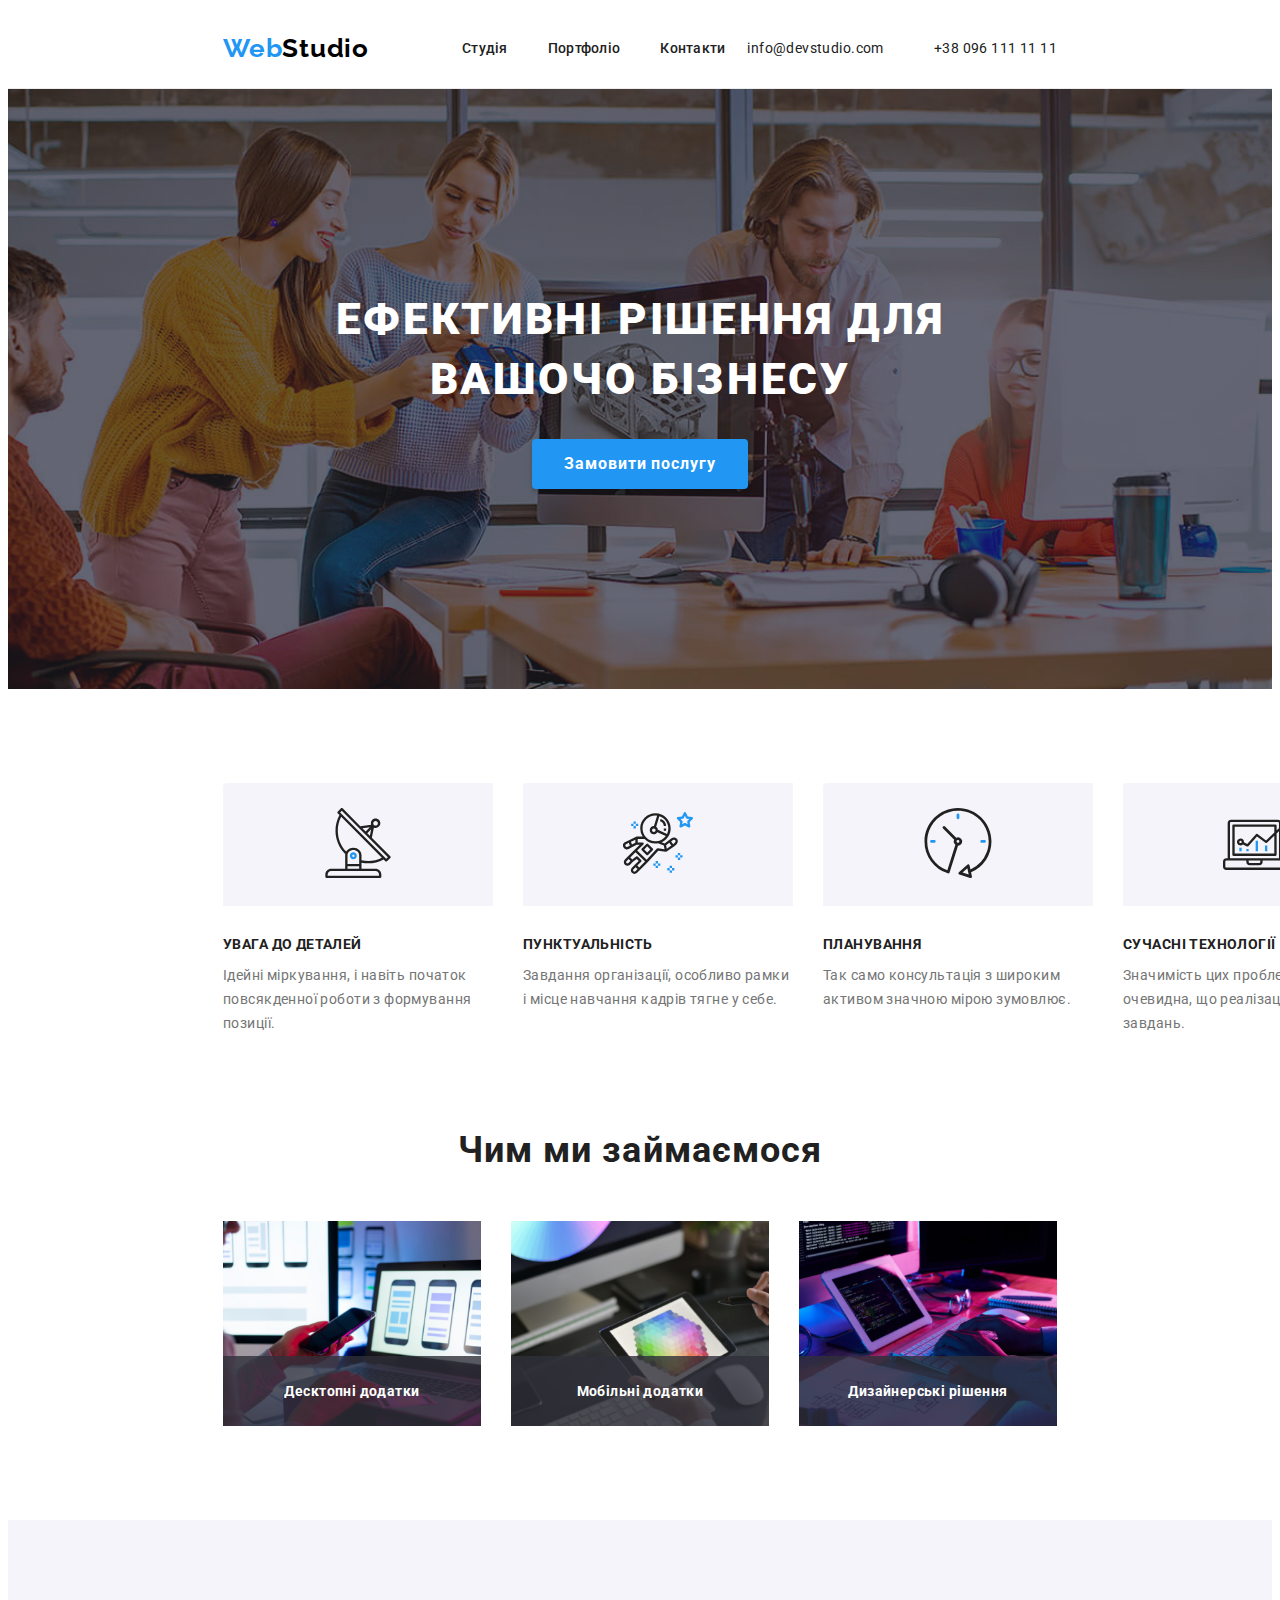
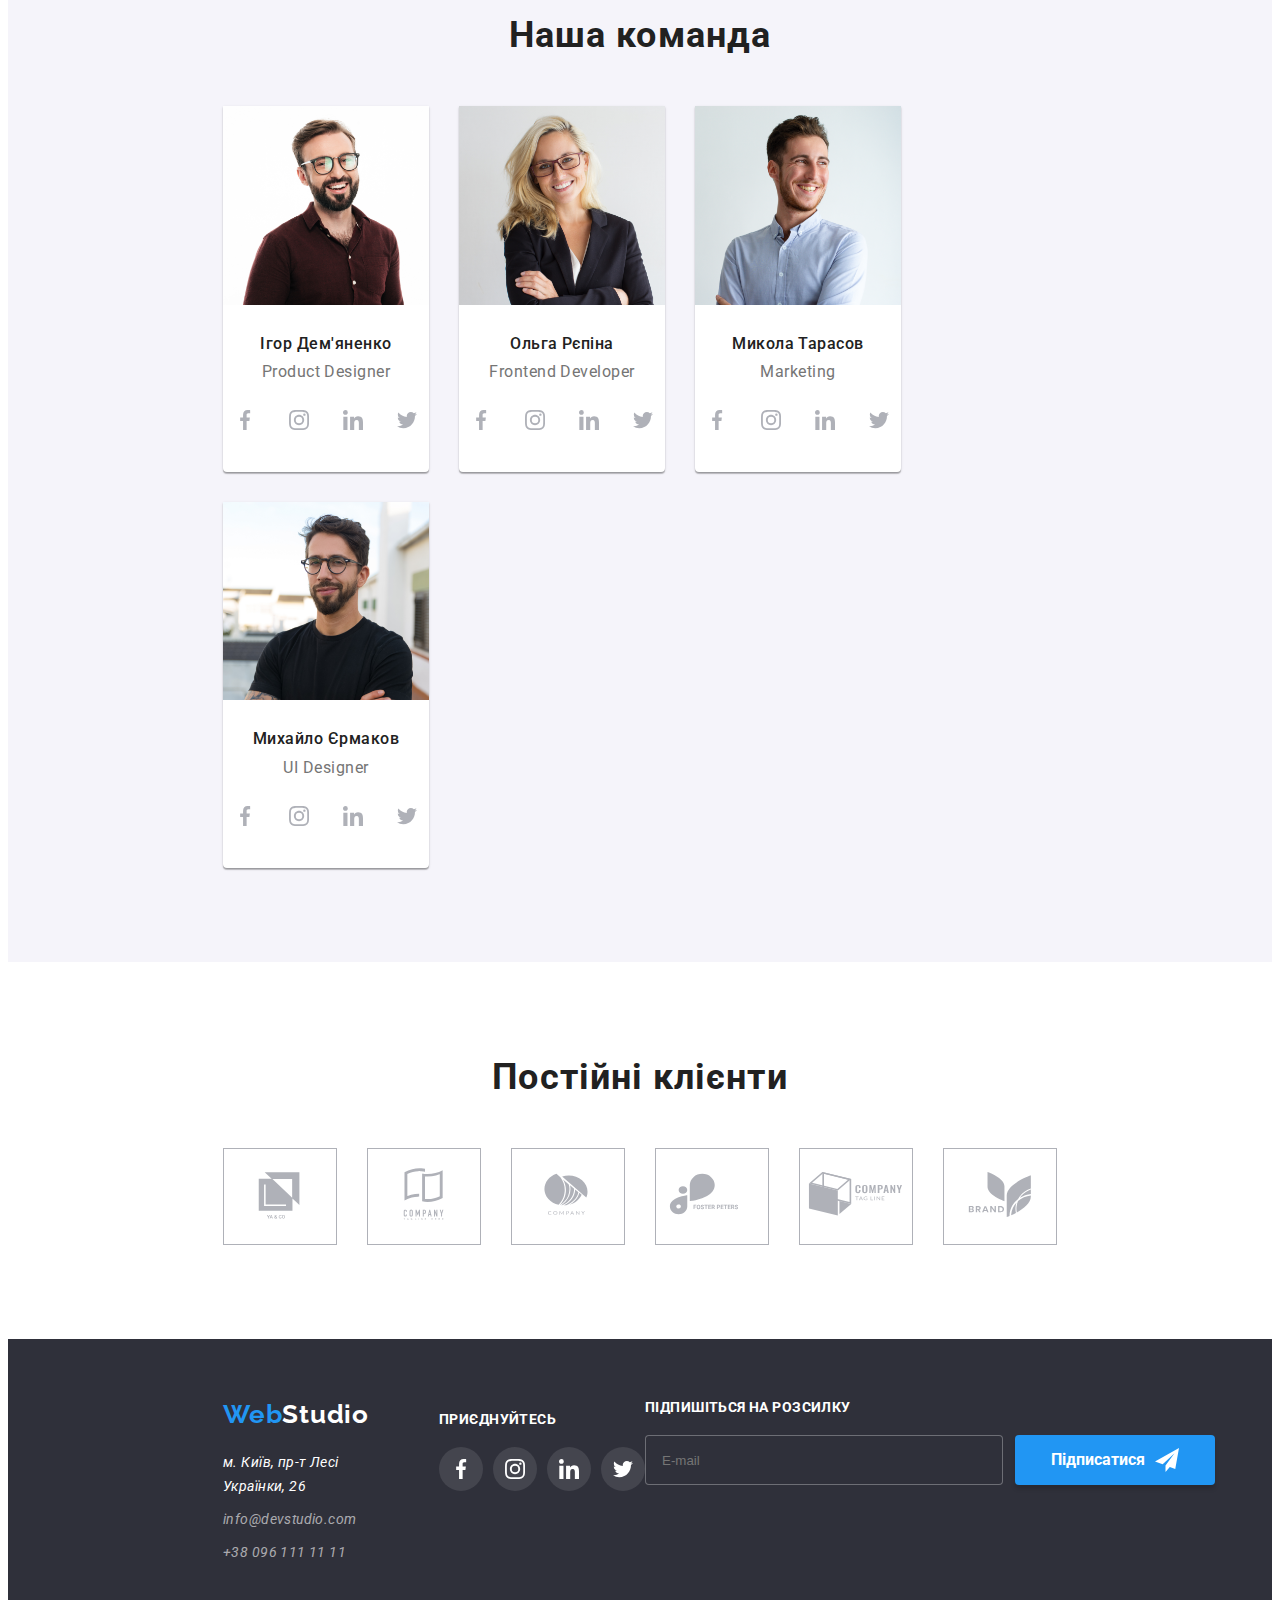
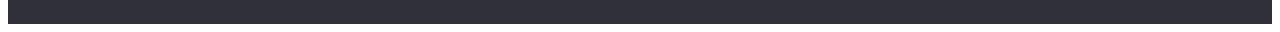
<file: index.html>
<!DOCTYPE html>
<html lang="en">
  <head>
    <meta charset="UTF-8" />
    <meta name="viewport" content="width=device-width, initial-scale=1.0" />
    <title>Document</title>
    <!-- Fons -->
    <link rel="preconnect" href="https://fonts.googleapis.com" />
    <link rel="preconnect" href="https://fonts.gstatic.com" crossorigin />
    <link
      href="https://fonts.googleapis.com/css2?family=Raleway:ital,wght@0,100..900;1,100..900&family=Roboto:ital,wght@0,100;0,300;0,400;0,500;0,700;0,900;1,100;1,300;1,400;1,500;1,700;1,900&display=swap"
      rel="stylesheet"
    />
    <link rel="preconnect" href="https://fonts.googleapis.com" />
    <link rel="preconnect" href="https://fonts.googleapis.com" />
    <link rel="preconnect" href="https://fonts.gstatic.com" crossorigin />
    <link
      href="https://fonts.googleapis.com/css2?family=Raleway:ital,wght@0,100..900;1,100..900&family=Roboto:ital,wght@0,100;0,300;0,400;0,500;0,700;0,900;1,100;1,300;1,400;1,500;1,700;1,900&display=swap"
      rel="stylesheet"
    />
    <!-- modern normalize -->
    <link
      rel="stylesheet"
      href="https://cdnjs.cloudflare.com/ajax/libs/modern-normalize/3.0.1/modern-normalize.min.css"
      integrity="sha512-q6WgHqiHlKyOqslT/lgBgodhd03Wp4BEqKeW6nNtlOY4quzyG3VoQKFrieaCeSnuVseNKRGpGeDU3qPmabCANg=="
      crossorigin="anonymous"
      referrerpolicy="no-referrer"
    />
    <!-- main styles -->
     <link rel="stylesheet" href="./dist/css/main.min.css">
    <link rel="stylesheet" href="./styles/variables.css" />
    <link rel="stylesheet" href="./styles/util.css" />
    <link rel="stylesheet" href="./styles/typhography.css" />
    <link rel="stylesheet" href="./styles/style.css" />
    <link rel="stylesheet" href="./styles/layout.css" />
  </head>
  <body>
    <header class="header">
      <div class="header-container container">
        <a class="header-logo l3" href="/"> <span>Web</span>Studio </a>

        <nav class="nav">
          <ul class="nav-list">
            <li class="nav-list__item">
              <a class="nav-list__link l1" href="/">Студія</a>
            </li>
            <li class="nav-list__item">
              <a class="nav-list__link l1" href="./portfolio.html">Портфоліо</a>
            </li>
            <li class="nav-list__item">
              <a class="nav-list__link l1" href="/">Контакти</a>
            </li>
          </ul>
        </nav>

        <ul class="header-contacts">
          <li class="header-contacts__item">
            <a class="header-contacts__link l2" href="mailto:info@devstudio.com"
              >info@devstudio.com</a
            >
          </li>
          <li class="header-contacts__item">
            <a class="header-contacts__link l2" href="tel:+38 096 111 11 11"
              >+38 096 111 11 11</a
            >
          </li>
        </ul>
      </div>
    </header>

    <main>
      <section class="hero">
        <div class="hero-container container">
          <h1 class="hero-title h1">
            Ефективні рішення для<br />
            вашочо бізнесу
          </h1>
          <button data-modal-open class="hero-button l4" type="button">
            Замовити послугу
          </button>
        </div>
      </section>

      <section class="advantages">
        <div class="advantages-container container">
          <ul class="advantages-list">
            <li class="advantages-list__item">
              <div class="advantages-list__icon">
                <svg class="advantages-list__svg" width="70" height="70">
                  <use href="./images/icons.svg#icon-antenna"></use>
                </svg>
              </div>

              <h3 class="advantages-list__title h3">УВАГА ДО ДЕТАЛЕЙ</h3>
              <p class="advantages-list__text p1">
                Ідейні міркування, і навіть початок повсякденної роботи з
                формування позиції.
              </p>
            </li>
            <li class="advantages-list__item">
              <div class="advantages-list__icon">
                <svg class="advantages-list__svg" width="70" height="70">
                  <use href="./images/icons.svg#icon-astronaut"></use>
                </svg>
              </div>

              <h3 class="advantages-list__title h3">ПУНКТУАЛЬНІСТЬ</h3>
              <p class="advantages-list__text p1">
                Завдання організації, особливо рамки і місце навчання кадрів
                тягне у себе.
              </p>
            </li>

            <li class="advantages-list__item">
              <div class="advantages-list__icon">
                <svg class="advantages-list__svg" width="70" height="70">
                  <use href="./images/icons.svg#icon-clock"></use>
                </svg>
              </div>

              <h3 class="advantages-list__title h3">ПЛАНУВАННЯ</h3>
              <p class="advantages-list__text p1">
                Так само консультація з широким активом значною мірою зумовлює.
              </p>
            </li>

            <li class="advantages-list__item">
              <div class="advantages-list__icon">
                <svg class="advantages-list__svg" width="70" height="70">
                  <use href="./images/icons.svg#icon-diagram"></use>
                </svg>
              </div>

              <h3 class="advantages-list__title h3">СУЧАСНІ ТЕХНОЛОГІЇ</h3>
              <p class="advantages-list__text p1">
                Значимість цих проблем настільки очевидна, що реалізація
                планових завдань.
              </p>
            </li>
          </ul>
        </div>
      </section>

      <section class="benefits">
        <div class="benefits-container container">
          <h2 class="benefits-title h2">Чим ми займаємося</h2>
          <ul class="benefits-list">
            <li class="benefits-list__item">
              <div class="benefits-list__information">
                <img
                  class="benefits-list__image"
                  src="./images/benefit/image1.png"
                  alt=""
                  width="370"
                  height="294"
                />
                <p class="benefits-list__text h3">Десктопні додатки</p>
              </div>
            </li>

            <li class="benefits-list__item">
              <div class="benefits-list__information">
                <img
                  class="benefits-list__image"
                  src="./images/benefit/image2.png"
                  alt=""
                  width="370"
                  height="294"
                />
                <p class="benefits-list__text h3">Мобільні додатки</p>
              </div>
            </li>
            <li class="benefits-list__item">
              <div class="benefits-list__information">
                <img
                  class="benefits-list__image"
                  src="./images/benefit/image3.png"
                  alt=""
                  width="370"
                  height="294"
                />
                <p class="benefits-list__text h3">Дизайнерські рішення</p>
              </div>
            </li>
          </ul>
        </div>
      </section>

      <section class="team">
        <div class="team-container container">
          <h2 class="team-title h2">Наша команда</h2>
          <ul class="team-list">
            <li class="team-list__item">
              <img
                class="team-list__image"
                src="./images/photo/image1.png"
                alt=""
                width="270"
                height="260"
              />
              <div class="team-list__information">
                <h3 class="team-list__title h4">Ігор Дем'яненко</h3>
                <p class="team-list__text p2">Product Designer</p>

                <ul class="team-socials">
                  <li class="team-list__content">
                    <a class="team-list__link" href="">
                      <svg class="team-list__icon" width="20" height="20">
                        <use href="./images/icons.svg#icon-facebook"></use>
                      </svg>
                    </a>
                  </li>
                  <li class="team-list__content">
                    <a class="team-list__link" href="">
                      <svg class="team-list__icon" width="20" height="20">
                        <use href="./images/icons.svg#icon-instagram"></use>
                      </svg>
                    </a>
                  </li>
                  <li class="team-list__content">
                    <a class="team-list__link" href="">
                      <svg class="team-list__icon" width="20" height="20">
                        <use href="./images/icons.svg#icon-linkedin"></use>
                      </svg>
                    </a>
                  </li>
                  <li class="team-list__content">
                    <a class="team-list__link" href="">
                      <svg class="team-list__icon" width="20" height="20">
                        <use href="./images/icons.svg#icon-twitter"></use>
                      </svg>
                    </a>
                  </li>
                </ul>
              </div>
            </li>
            <li class="team-list__item">
              <img
                class="team-list__image"
                src="./images/photo/image2.png"
                alt=""
                width="270"
                height="260"
              />
              <div class="team-list__information">
                <h3 class="team-list__title h4">Ольга Рєпіна</h3>
                <p class="team-list__text p2">Frontend Developer</p>
                <ul class="team-socials">
                  <li class="team-list__content">
                    <a class="team-list__link" href="">
                      <svg class="team-list__icon" width="20" height="20">
                        <use href="./images/icons.svg#icon-facebook"></use>
                      </svg>
                    </a>
                  </li>
                  <li class="team-list__content">
                    <a class="team-list__link" href="">
                      <svg class="team-list__icon" width="20" height="20">
                        <use href="./images/icons.svg#icon-instagram"></use>
                      </svg>
                    </a>
                  </li>
                  <li class="team-list__content">
                    <a class="team-list__link" href="">
                      <svg class="team-list__icon" width="20" height="20">
                        <use href="./images/icons.svg#icon-linkedin"></use>
                      </svg>
                    </a>
                  </li>
                  <li class="team-list__content">
                    <a class="team-list__link" href="">
                      <svg class="team-list__icon" width="20" height="20">
                        <use href="./images/icons.svg#icon-twitter"></use>
                      </svg>
                    </a>
                  </li>
                </ul>
              </div>
            </li>
            <li class="team-list__item">
              <img
                class="team-list__image"
                src="./images/photo/image3.png"
                alt=""
                width="270"
                height="260"
              />
              <div class="team-list__information">
                <h3 class="team-list__title h4">Микола Тарасов</h3>
                <p class="team-list__text p2">Marketing</p>
                <ul class="team-socials">
                  <li class="team-list__content">
                    <a class="team-list__link" href="">
                      <svg class="team-list__icon" width="20" height="20">
                        <use href="./images/icons.svg#icon-facebook"></use>
                      </svg>
                    </a>
                  </li>
                  <li class="team-list__content">
                    <a class="team-list__link" href="">
                      <svg class="team-list__icon" width="20" height="20">
                        <use href="./images/icons.svg#icon-instagram"></use>
                      </svg>
                    </a>
                  </li>
                  <li class="team-list__content">
                    <a class="team-list__link" href="">
                      <svg class="team-list__icon" width="20" height="20">
                        <use href="./images/icons.svg#icon-linkedin"></use>
                      </svg>
                    </a>
                  </li>
                  <li class="team-list__content">
                    <a class="team-list__link" href="">
                      <svg class="team-list__icon" width="20" height="20">
                        <use href="./images/icons.svg#icon-twitter"></use>
                      </svg>
                    </a>
                  </li>
                </ul>
              </div>
            </li>
            <li class="team-list__item">
              <img
                class="team-list__image"
                src="./images/photo/image4.png"
                alt=""
                width="270"
                height="260"
              />
              <div class="team-list__information">
                <h3 class="team-list__title h4">Михайло Єрмаков</h3>
                <p class="team-list__text p2">UI Designer</p>
                <ul class="team-socials">
                  <li class="team-list__content">
                    <a class="team-list__link" href="">
                      <svg class="team-list__icon" width="20" height="20">
                        <use href="./images/icons.svg#icon-facebook"></use>
                      </svg>
                    </a>
                  </li>
                  <li class="team-list__content">
                    <a class="team-list__link" href="">
                      <svg class="team-list__icon" width="20" height="20">
                        <use href="./images/icons.svg#icon-instagram"></use>
                      </svg>
                    </a>
                  </li>
                  <li class="team-list__content">
                    <a class="team-list__link" href="">
                      <svg class="team-list__icon" width="20" height="20">
                        <use href="./images/icons.svg#icon-linkedin"></use>
                      </svg>
                    </a>
                  </li>
                  <li class="team-list__content">
                    <a class="team-list__link" href="">
                      <svg class="team-list__icon" width="20" height="20">
                        <use href="./images/icons.svg#icon-twitter"></use>
                      </svg>
                    </a>
                  </li>
                </ul>
              </div>
            </li>
          </ul>
        </div>
      </section>
      <section class="client">
        <div class="client-container container">
          <h2 class="client-title h2">Постійні клієнти</h2>
          <ul class="client-list">
            <li class="client-list__item">
              <a class="cliet-list__link" href="">
                <svg class="client-list__icon" width="106" height="60">
                  <use href="./images/icons.svg#icon-Logo-1"></use>
                </svg>
              </a>
            </li>

            <li class="client-list__item">
              <a class="cliet-list__link" href="">
                <svg class="client-list__icon" width="106" height="60">
                  <use href="./images/icons.svg#icon-Logo-2"></use>
                </svg>
              </a>
            </li>

            <li class="client-list__item">
              <a class="cliet-list__link" href="">
                <svg class="client-list__icon" width="106" height="60">
                  <use href="./images/icons.svg#icon-Logo-3"></use>
                </svg>
              </a>
            </li>

            <li class="client-list__item">
              <a class="cliet-list__link" href="">
                <svg class="client-list__icon" width="106" height="60">
                  <use href="./images/icons.svg#icon-Logo-4"></use>
                </svg>
              </a>
            </li>

            <li class="client-list__item">
              <a class="cliet-list__link" href="">
                <svg class="client-list__icon" width="106" height="60">
                  <use href="./images/icons.svg#icon-Logo-5"></use>
                </svg>
              </a>
            </li>

            <li class="client-list__item">
              <a class="cliet-list__link" href="">
                <svg class="client-list__icon" width="106" height="60">
                  <use href="./images/icons.svg#icon-Logo-6"></use>
                </svg>
              </a>
            </li>
          </ul>
        </div>
      </section>
    </main>
    <footer class="footer">
      <div class="footer-container container">
        <div>
          <a class="footer-logo l3" href="/"> <span>Web</span>Studio </a>
          <address class="address">
            <ul class="footer-list">
              <li class="footer-list__item">
                <a
                  class="footer-list__link l2"
                  href="https://www.google.com.ua/maps/@48.6079339,22.3172196,3a,75y,238.61h,90t/data=!3m7!1e1!3m5!1s1eabMFKs2wer_rPGh9NVeg!2e0!6shttps:%2F%2Fstreetviewpixels-pa.googleapis.com%2Fv1%2Fthumbnail%3Fcb_client%3Dmaps_sv.tactile%26w%3D900%26h%3D600%26pitch%3D0%26panoid%3D1eabMFKs2wer_rPGh9NVeg%26yaw%3D238.6144!7i13312!8i6656?hl=ru&coh=205410&entry=ttu&g_ep=EgoyMDI0MTAyOS4wIKXMDSoASAFQAw%3D%3D"
                >
                  м. Київ, пр-т Лесі Українки, 26
                </a>
              </li>
              <li class="footer-list__item">
                <a class="footer-list__link l2" href="mailto:info@devstudio.com"
                  >info@devstudio.com</a
                >
              </li>
              <li class="footer-list__item">
                <a class="footer-list__link l2" href="tel:+38 096 111 11 11"
                  >+38 096 111 11 11</a
                >
              </li>
            </ul>
          </address>
        </div>

        <div class="footer-item">
          <h2 class="footer-title h3">приєднуйтесь</h2>
          <ul class="footer-socials">
            <li class="footer-socials__item">
              <a class="footer-socials__link" href="">
                <svg class="footer-socials__icon" width="20" height="20">
                  <use href="./images/icons.svg#icon-facebook" />
                </svg>
              </a>
            </li>
            <li class="footer-socials__item">
              <a class="footer-socials__link" href="">
                <svg class="footer-socials__icon" width="20" height="20">
                  <use href="./images/icons.svg#icon-instagram" />
                </svg>
              </a>
            </li>
            <li class="footer-socials__item">
              <a class="footer-socials__link" href="">
                <svg class="footer-socials__icon" width="20" height="20">
                  <use href="./images/icons.svg#icon-linkedin" />
                </svg>
              </a>
            </li>
            <li class="footer-socials__item">
              <a class="footer-socials__link" href="">
                <svg class="footer-socials__icon" width="20" height="20">
                  <use href="./images/icons.svg#icon-twitter" />
                </svg>
              </a>
            </li>
          </ul>
        </div>

        <div class="footer-sign">
          <p class="sign-text h3">Підпишіться на розсилку</p>

          <form class="sign-form">
            <input
              class="footer-sign__input"
              type="email"
              name="email"
              placeholder="E-mail"
            />

            <button class="sign-form__button" type="submit">
           <span class="t1">Підписатися</span>
              <svg class="footer-socials__icon" width="24" height="24">
                <use href="./images/icons.svg#icon-telegram" />
              </svg>
            </button>
          </form>
        </div>
      </div>
    </footer>

    <div class="backdrop is-hidden" data-modal>
      <div class="modal">
        <button data-modal-close class="icon-close">
          <svg class="close-button" width="18" height="18">
            <use href="./images/icons.svg#icon-close"></use>
          </svg>
        </button>

        <h2 class="modal-title t2">Залиште свої дані, ми вам передзвонимо</h2>

        <form class="modal-form">
          <label class="modal-form__field">
            <span class="modal-form__span p4">Ім'я</span>

            <div class="modal-form__wraper">
              <input
                class="modal-form__input"
                type="text"
                name="firstName"
                autofocus
              />

              <svg class="modal-form__icon" width="18" height="18">
                <use href="./images/icons.svg#icon-person"></use>
              </svg>
            </div>
          </label>

          <label class="modal-form__field">
            <span class="modal-form__span p4">Телефон</span>

            <div class="modal-form__wraper">
              <input class="modal-form__input" type="tel" name="phone" />
              <svg class="modal-form__icon" width="18" height="18">
                <use href="./images/icons.svg#icon-phone"></use>
              </svg>
            </div>
          </label>

          <label class="modal-form__field">
            <span class="modal-form__span p4"> Пошта</span>

            <div class="modal-form__wraper">
              <input class="modal-form__input" type="email" name="email" />
              <svg class="modal-form__icon" width="18" height="18">
                <use href="./images/icons.svg#icon-email"></use>
              </svg>
            </div>
          </label>

          <label class="modal-form__field">
            <span class="modal-form__span p4"> Коментар</span>
            <textarea
              class="modal-form__textarea"
              name="feedback"
              rows="5"
              placeholder="Введіть текст"
            ></textarea>
          </label>

          <label class="modal-form__fiel">
            <input class="modal-form__checkbox" type="checkbox" />
            <p class="modal-form__text">
              Погоджуюся з розсилкою та приймаю
              <a
                class="modal-form__link"
                href="https://www.figma.com/design/DAXQiQjCvvrvPrGOuESDyu/Web-Studio-(Version-2.1)-(Copy)?node-id=3-7030&t=iIdqNX130ED3gNh3-0/"
              >
                Умови договору
              </a>
            </p>
          </label>

          <button class="modal-form__button" type="submit">Відправити</button>
        </form>
      </div>
    </div>

    <script src="./js/modal.js"></script>
  </body>
</html>
</file>
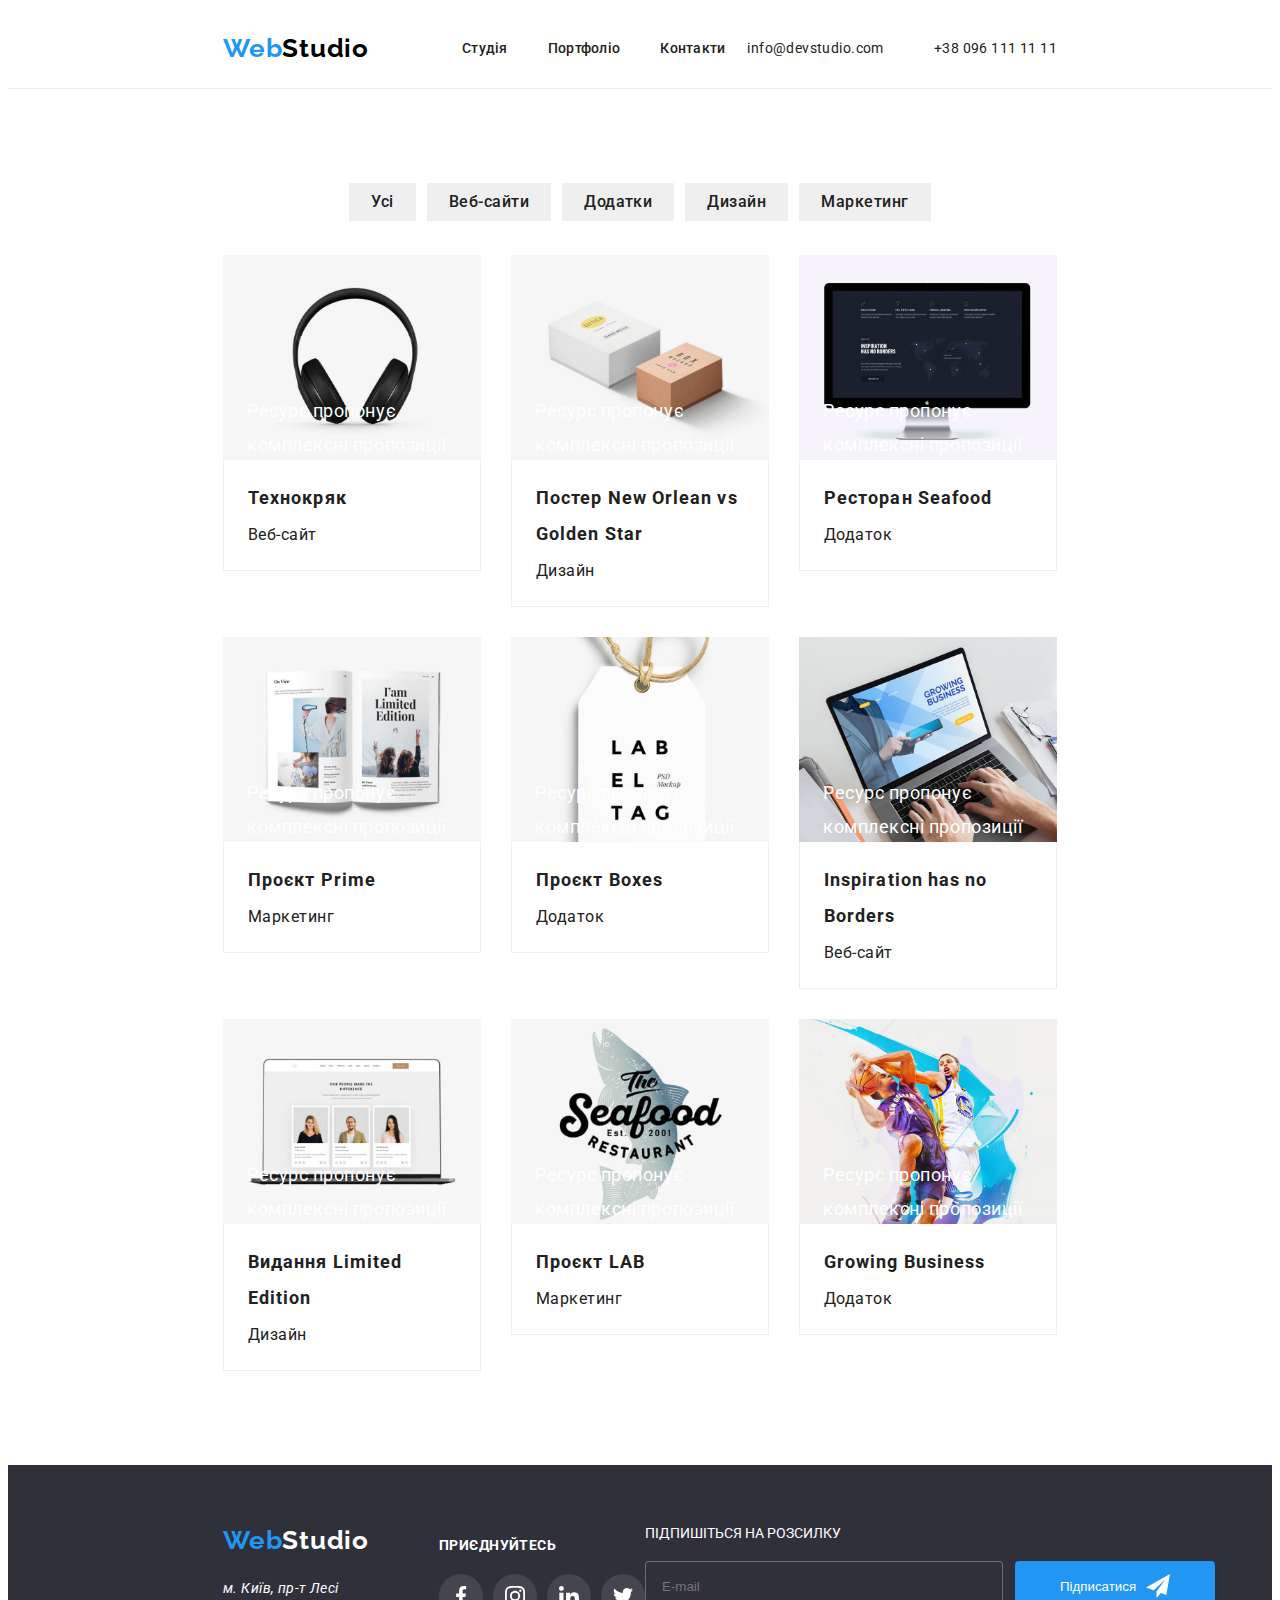
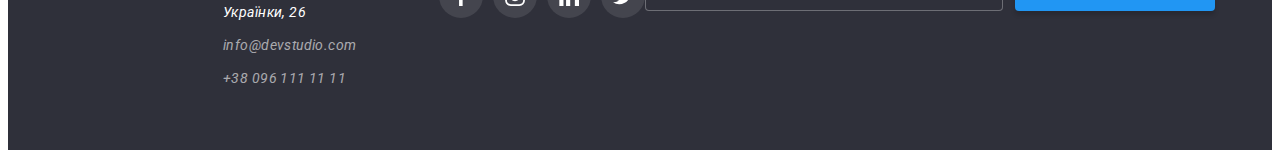
<file: portfolio.html>
<!DOCTYPE html>
<html lang="en">
  <head>
    <meta charset="UTF-8" />
    <meta name="viewport" content="width=device-width, initial-scale=1.0" />
    <title>Document</title>
    <!-- fons -->
    <link rel="preconnect" href="https://fonts.googleapis.com" />
    <link rel="preconnect" href="https://fonts.gstatic.com" crossorigin />
    <link
      href="https://fonts.googleapis.com/css2?family=Roboto:ital,wght@0,100;0,300;0,400;0,500;0,700;0,900;1,100;1,300;1,400;1,500;1,700;1,900&display=swap"
      rel="stylesheet"
    />
    <link rel="preconnect" href="https://fonts.googleapis.com" />
    <link rel="preconnect" href="https://fonts.gstatic.com" crossorigin />
    <link
      href="https://fonts.googleapis.com/css2?family=Raleway:ital,wght@0,100..900;1,100..900&family=Roboto:ital,wght@0,100;0,300;0,400;0,500;0,700;0,900;1,100;1,300;1,400;1,500;1,700;1,900&display=swap"
      rel="stylesheet"
    />
     <!-- modern normalize -->
    <link
      rel="stylesheet"
      href="https://cdnjs.cloudflare.com/ajax/libs/modern-normalize/3.0.1/modern-normalize.min.css"
      integrity="sha512-q6WgHqiHlKyOqslT/lgBgodhd03Wp4BEqKeW6nNtlOY4quzyG3VoQKFrieaCeSnuVseNKRGpGeDU3qPmabCANg=="
      crossorigin="anonymous"
      referrerpolicy="no-referrer"
    />
      <!-- main styles -->
    <link rel="stylesheet" href="./styles/variables.css" />
    <link rel="stylesheet" href="./styles/util.css" />
    <link rel="stylesheet" href="./styles/typhography.css" />
    <link rel="stylesheet" href="./styles/portfolio.css" />
    <link rel="stylesheet" href="./styles/layout.css" />
  </head>
  <body>
    <header class="header">
      <div class="header-container container">
        <a class="header-logo l3" href="/"> <span>Web</span>Studio </a>

        <nav class="nav">
          <ul class="nav-list">
            <li class="nav-list__item">
              <a class="nav-list__link l1" href="/">Студія</a>
            </li>
            <li class="nav-list__item">
              <a class="nav-list__link l1" href="./portfolio.html">Портфоліо</a>
            </li>
            <li class="nav-list__item">
              <a class="nav-list__link l1" href="/">Контакти</a>
            </li>
          </ul>
        </nav>

        <ul class="header-contacts">
          <li class="header-contacts__item item">
            <a class="header-contacts__link l2" href="mailto:info@devstudio.com"
              >info@devstudio.com</a
            >
          </li>
          <li class="header-contacts__item item">
            <a class="header-contacts__link l2" href="tel:+38 096 111 11 11"
              >+38 096 111 11 11</a
            >
          </li>
        </ul>
      </div>
    </header>
    <main>
      <div class="main-container container">
        <section class="portfolio">
          <div class="buttons-list">
            <button class="buttons-list__button l5" type="button">Усі</button>
            <button class="buttons-list__button l5" type="button">
              Веб-сайти
            </button>
            <button class="buttons-list__button l5" type="button">
              Додатки
            </button>
            <button class="buttons-list__button l5" type="button">
              Дизайн
            </button>
            <button class="buttons-list__button l5" type="button">
              Маркетинг
            </button>
          </div>
          <ul class="portfolio-list">
            <li class="portfolio-list__item">
              <div class="portfolio-list__information">
                <img
                  class="portfolio-list__image"
                  src="./images/portfolio/image1.jpg"
                  alt=""
                  width="370"
                  height="294"
                />
                <p class="portfolio-list-description p3">
                  Ресурс пропонує комплексні пропозиції з різним рівнем
                  функціоналу та сервісів. Все це дозволить відвідувачу отримати
                  вичерпні відомості про компанію чи приватну особу.
                </p>
              </div>
              <div class="potfolio-list__content">
                <h3 class="portfolio-list__title h5">Технокряк</h3>
                <p class="portfolio-list__text p3">Веб-сайт</p>
              </div>
            </li>
            <li class="portfolio-list__item">
              <div class="portfolio-list__information">
                <img
                  class="portfolio-list__image"
                  src="./images/portfolio/image2.jpg"
                  alt=""
                  width="370"
                  height="294"
                />
                <p class="portfolio-list-description p3">
                  Ресурс пропонує комплексні пропозиції з різним рівнем
                  функціоналу та сервісів. Все це дозволить відвідувачу отримати
                  вичерпні відомості про компанію чи приватну особу.
                </p>
              </div>

              <div class="potfolio-list__content">
                <h3 class="portfolio-list__title h5">
                  Постер New Orlean vs Golden Star
                </h3>
                <p class="portfolio-list__text p3">Дизайн</p>
              </div>
            </li>
            <li class="portfolio-list__item">
              <div class="portfolio-list__information">
                <img
                  class="portfolio-list__image"
                  src="./images/portfolio/image3.jpg"
                  alt=""
                  width="370"
                  height="294"
                />
                <p class="portfolio-list-description p3">
                  Ресурс пропонує комплексні пропозиції з різним рівнем
                  функціоналу та сервісів. Все це дозволить відвідувачу отримати
                  вичерпні відомості про компанію чи приватну особу.
                </p>
              </div>

              <div class="potfolio-list__content">
                <h3 class="portfolio-list__title h5">Ресторан Seafood</h3>
                <p class="portfolio-list__text p3">Додаток</p>
              </div>
            </li>
            <li class="portfolio-list__item">
              <div class="portfolio-list__information">
                <img
                  class="portfolio-list__image"
                  src="./images/portfolio/image4.jpg"
                  alt=""
                  width="370"
                  height="294"
                />
                <p class="portfolio-list-description p3">
                  Ресурс пропонує комплексні пропозиції з різним рівнем
                  функціоналу та сервісів. Все це дозволить відвідувачу отримати
                  вичерпні відомості про компанію чи приватну особу.
                </p>
              </div>

              <div class="potfolio-list__content">
                <h3 class="portfolio-list__title h5">Проєкт Prime</h3>
                <p class="portfolio-list__text p3">Маркетинг</p>
              </div>
            </li>
            <li class="portfolio-list__item">
              <div class="portfolio-list__information">
                <img
                  class="portfolio-list__image"
                  src="./images/portfolio/image5.jpg"
                  alt=""
                  width="370"
                  height="294"
                />
                <p class="portfolio-list-description p3">
                  Ресурс пропонує комплексні пропозиції з різним рівнем
                  функціоналу та сервісів. Все це дозволить відвідувачу отримати
                  вичерпні відомості про компанію чи приватну особу.
                </p>
              </div>

              <div class="potfolio-list__content">
                <h3 class="portfolio-list__title h5">Проєкт Boxes</h3>
                <p class="portfolio-list__text p3">Додаток</p>
              </div>
            </li>
            <li class="portfolio-list__item">
              <div class="portfolio-list__information">
                <img
                  class="portfolio-list__image"
                  src="./images/portfolio/image6.jpg"
                  alt=""
                  width="370"
                  height="294"
                />
                <p class="portfolio-list-description p3">
                  Ресурс пропонує комплексні пропозиції з різним рівнем
                  функціоналу та сервісів. Все це дозволить відвідувачу отримати
                  вичерпні відомості про компанію чи приватну особу.
                </p>
              </div>

              <div class="potfolio-list__content">
                <h3 class="portfolio-list__title h5">
                  Inspiration has no Borders
                </h3>
                <p class="portfolio-list__text p3">Веб-сайт</p>
              </div>
            </li>
            <li class="portfolio-list__item">
              <div class="portfolio-list__information">
                <img
                  class="portfolio-list__image"
                  src="./images/portfolio/image7.jpg"
                  alt=""
                  width="370"
                  height="294"
                />
                <p class="portfolio-list-description p3">
                  Ресурс пропонує комплексні пропозиції з різним рівнем
                  функціоналу та сервісів. Все це дозволить відвідувачу отримати
                  вичерпні відомості про компанію чи приватну особу.
                </p>
              </div>

              <div class="potfolio-list__content">
                <h3 class="portfolio-list__title h5">
                  Видання Limited Edition
                </h3>
                <p class="portfolio-list__text p3">Дизайн</p>
              </div>
            </li>
            <li class="portfolio-list__item">
              <div class="portfolio-list__information">
                <img
                  class="portfolio-list__image"
                  src="./images/portfolio/image8.jpg"
                  alt=""
                  width="370"
                  height="294"
                />
                <p class="portfolio-list-description p3">
                  Ресурс пропонує комплексні пропозиції з різним рівнем
                  функціоналу та сервісів. Все це дозволить відвідувачу отримати
                  вичерпні відомості про компанію чи приватну особу.
                </p>
              </div>

              <div class="potfolio-list__content">
                <h3 class="portfolio-list__title h5">Проєкт LAB</h3>
                <p class="portfolio-list__text p3">Маркетинг</p>
              </div>
            </li>
            <li class="portfolio-list__item">
              <div class="portfolio-list__information">
                <img
                  class="portfolio-list__image"
                  src="./images/portfolio/image9.jpg"
                  alt=""
                  width="370"
                  height="294"
                />
                <p class="portfolio-list-description p3">
                  Ресурс пропонує комплексні пропозиції з різним рівнем
                  функціоналу та сервісів. Все це дозволить відвідувачу отримати
                  вичерпні відомості про компанію чи приватну особу.
                </p>
              </div>

              <div class="potfolio-list__content">
                <h3 class="portfolio-list__title h5">Growing Business</h3>
                <p class="portfolio-list__text p3">Додаток</p>
              </div>
            </li>
          </ul>
        </section>
      </div>
    </main>

    <footer class="footer">
      <div class="footer-container container">
        <div>
          <a class="footer-logo l3" href="/"> <span>Web</span>Studio </a>
          <address class="address">
            <ul class="footer-list">
              <li class="footer-list__item">
                <a
                  class="footer-list__link l2"
                  href="https://www.google.com.ua/maps/@48.6079339,22.3172196,3a,75y,238.61h,90t/data=!3m7!1e1!3m5!1s1eabMFKs2wer_rPGh9NVeg!2e0!6shttps:%2F%2Fstreetviewpixels-pa.googleapis.com%2Fv1%2Fthumbnail%3Fcb_client%3Dmaps_sv.tactile%26w%3D900%26h%3D600%26pitch%3D0%26panoid%3D1eabMFKs2wer_rPGh9NVeg%26yaw%3D238.6144!7i13312!8i6656?hl=ru&coh=205410&entry=ttu&g_ep=EgoyMDI0MTAyOS4wIKXMDSoASAFQAw%3D%3D"
                >
                  м. Київ, пр-т Лесі Українки, 26
                </a>
              </li>
              <li class="footer-list__item">
                <a class="footer-list__link l2" href="mailto:info@devstudio.com"
                  >info@devstudio.com</a
                >
              </li>
              <li class="footer-list__item">
                <a class="footer-list__link l2" href="tel:+38 096 111 11 11"
                  >+38 096 111 11 11</a
                >
              </li>
            </ul>
          </address>
        </div>

        <div class="footer-item">
          <h2 class="footer-title h3">приєднуйтесь</h2>
          <ul class="footer-socials">
            <li class="footer-socials__item">
              <a class="footer-socials__link" href="">
                <svg class="footer-socials__icon" width="20" height="20">
                  <use href="./images/icons.svg#icon-facebook" />
                </svg>
              </a>
            </li>
            <li class="footer-socials__item">
              <a class="footer-socials__link" href="">
                <svg class="footer-socials__icon" width="20" height="20">
                  <use href="./images/icons.svg#icon-instagram" />
                </svg>
              </a>
            </li>
            <li class="footer-socials__item">
              <a class="footer-socials__link" href="">
                <svg class="footer-socials__icon" width="20" height="20">
                  <use href="./images/icons.svg#icon-linkedin" />
                </svg>
              </a>
            </li>
            <li class="footer-socials__item">
              <a class="footer-socials__link" href="">
                <svg class="footer-socials__icon" width="20" height="20">
                  <use href="./images/icons.svg#icon-twitter" />
                </svg>
              </a>
            </li>
          </ul>
        </div>
        <div class="footer-sign">
          <p class="sign-text t">Підпишіться на розсилку</p>
  
          <form class="sign-form">
            <input
              class="footer-sign__input"
              type="email"
              name="email"
              placeholder="E-mail"
            />
  
            <button class="sign-form__button" type="submit">
              Підписатися
              <svg class="footer-socials__icon" width="24" height="24">
                <use href="./images/icons.svg#icon-telegram" />
              </svg>
            </button>
          </form>
      </div>
    
    </footer>
  </body>
</html>
</file>
<file: styles/variables.css>
:root {
  --c-primary: #212121;
  --c-secondary: #757575;
  --c-white: #ffffff;
  --c-blue: #2196f3;
  --c-bg: #2f303a;
  --c-section: #f5f4fa;
  --c-footer: #ffffff99;
  --c-portfolio: #eeeeee;
  --c-button: #f5f4fa;
  --c-black: #000000;
}
</file>
<file: styles/util.css>
html {
  box-sizing: border-box;
}

*,
*::after,
*::before {
  box-sizing: inherit;
}

h1,
h2,
h3,
h4,
h5,
h6,
p {
  margin: 0;
}

a,
button {
  text-decoration: none;
  cursor: pointer;
  color: inherit;
}

ul,
ol {
  margin: 0;
  padding: 0;
  list-style: none;
}

img {
  display: block;
  max-width: 100%;
  height: auto;
}
</file>
<file: styles/typhography.css>
.h1 {
  font-family: "Roboto", sans-serif;
  font-size: 44px;
  font-weight: 900;
  line-height: calc(60 / 44);
  letter-spacing: 0.06em;
}

.h2 {
  font-family: "Roboto", sans-serif;
  font-size: 36px;
  font-weight: 700;
  line-height: calc(42.19 / 36);
  letter-spacing: 0.03em;
}

.h3 {
  font-family: "Roboto", sans-serif;
  font-size: 14px;
  font-weight: 700;
  line-height: calc(16.41 / 14);
  letter-spacing: 0.03em;
}

.h4 {
  font-family: "Roboto", sans-serif;
  font-size: 16px;
  font-weight: 500;
  line-height: calc(18.75 / 16);
  letter-spacing: 0.03em;
  text-align: center;
}



.h5 {
  font-family: "Roboto", sans-serif;
  font-size: 18px;
  font-weight: 700;
  line-height: calc(36 / 18);
  letter-spacing: 0.06em;
}


.p1 {
  font-family: "Roboto", sans-serif;
  font-size: 14px;
  font-weight: 400;
  line-height: calc(24 / 14);
  letter-spacing: 0.03em;
}

.p2 {
  font-family: "Roboto", sans-serif;
  font-size: 16px;
  font-weight: 400;
  line-height: calc(18.75 / 16);
  letter-spacing: 0.03em;
  text-align: center;
}

.p3 {
  font-family: "Roboto", sans-serif;
  font-size: 16px;
  font-weight: 400;
  line-height: calc(30 / 16);
  letter-spacing: 0.03em;
}

.p4 {
  font-family: "Roboto", sans-serif;
  font-size: 12px;
  font-weight: 400;
  line-height: 14.06px;
  letter-spacing: 0.01em;

  color: #757575;
}

.l1 {
  font-family: "Roboto", sans-serif;
  font-size: 14px;
  font-weight: 500;
  line-height: calc(16.41 / 14);
  letter-spacing: 0.02em;
}

.l2 {
  font-family: "Roboto", sans-serif;
  font-size: 14px;
  font-weight: 400;
  line-height: calc(24 / 14);
  letter-spacing: 0.03em;
}

.l3 {
  font-family: "Raleway", sans-serif;
  font-size: 26px;
  font-weight: 700;
  line-height: calc(30.52 / 26);
  letter-spacing: 0.03em;
}

.l4 {
  font-family: "Roboto", sans-serif;
  font-size: 16px;
  font-weight: 700;
  line-height: calc(30 / 16);
  letter-spacing: 0.06em;
}


.l5 {
  font-family: "Roboto", sans-serif;
  font-size: 16px;
  font-weight: 500;
  line-height: calc(26 / 16);
  letter-spacing: 0.03em;
}

.t1{
  font-family: "Roboto", sans-serif;

  font-weight: 700;
  font-size: 16px;
  line-height: 30px;
  letter-spacing: 6%;

  
}

.t2{
  font-family: "Roboto", sans-serif;
font-weight: 700;
font-size: 20px;
line-height: 23.44px;
letter-spacing: 3%;


}
</file>
<file: styles/style.css>
.container {
  padding: 0 215px;
  margin: 0 auto;
  max-width: 1600px;
}

.hero-container {
  background-image: linear-gradient(to top, #2f303a66, #2f303a66),
    url("../images/image.jpg");
  background-size: cover;
  background-position: center;
  text-align: center;
  padding-top: 200px;
  padding-bottom: 200px;
}

.hero-title {
  text-transform: uppercase;
  color: var(--c-white);
}

.hero-button {
  margin-top: 30px;
  padding-top: 10px;
  padding-bottom: 10px;
  padding-right: 32px;
  padding-left: 32px;
  box-shadow: 0px 4px 4px 0px #00000026;

  border: 0px;
  border-radius: 4px 4px 4px 4px;
  background-color: var(--c-blue);
  color: var(--c-white);
}

.hero-button:hover,
.hero-button:focus {
  color: var(--c-primary);
  background: #f5f4fa;

  cursor: pointer;
}

.advantages-container {
  padding-top: 94px;
  padding-bottom: 94px;
}

.advantages-list__icon {
  padding: 25px 100px 25px 100px;
  border-radius: 4px 0px 0px 0px;
  opacity: 0px;

  background-color: #f5f4fa;
}

.advantages-list {
  display: flex;
}

.advantages-list__item:not(:first-child) {
  margin-left: 30px;
}

.advantages-list__title {
  margin-top: 30px;
  color: var(--c-primary);
}

.advantages-list__text {
  margin-top: 10px;
  color: var(--c-secondary);
}

.benefits-container {
  padding-bottom: 94px;
}

.benefits-title {
  text-align: center;
  color: var(--c-primary);
}

.benefits-list {
  display: flex;
  flex-wrap: wrap;
  margin-top: 50px;
  gap: 30px;
}

.benefits-list__information {
  position: relative;
}

.benefits-list__text {
  position: absolute;
  bottom: 0%;
  left: 0%;
  width: 100%;

  text-align: center;
  justify-content: center;
  padding-top: 27px;
  padding-bottom: 27px;
  margin-top: 224px;
  text-align: center;
  color: var(--c-white);
  background-color: #2f303acc;
}

.benefits-list__item {
  flex-basis: calc((100% - 60px) / 3);
}

.team-container {
  padding-top: 94px;
  padding-bottom: 94px;
}

.team {
  background-color: var(--c-section);
}

.team-list {
  display: flex;
  flex-wrap: wrap;
  gap: 30px;
  margin-top: 50px;
}

.team-title {
  text-align: center;
  color: var(--c-primary);
}

.team-list__item {
  flex-basis: calc((100% - 90px) / 4);

  border-radius: 0px 0px 4px 4px;
  box-shadow: 0px 2px 1px 0px #00000033, 0px 1px 1px 0px #00000024,
    0px 1px 3px 0px #0000001f;

  background-color: var(--c-white);
}

.team-list__title {
  color: var(--c-primary);
}

.team-list__information {
  padding-top: 30px;
  padding-bottom: 30px;
}

.team-list__text {
  margin-top: 10px;

  color: var(--c-secondary);
}

.team-socials {
  display: flex;
  justify-content: center;
  gap: 10px;
  margin-top: 16px;
}

.team-list__link {
  display: flex;
  align-items: center;
  justify-content: center;
  width: 44px;
  height: 44px;
  border-radius: 50%;
  color: #afb1b8;
}

.team-list__icon {
  fill: currentColor;
}

.team-list__link:hover,
.team-list__link:focus {
  color: var(--c-white);
  background-color: var(--c-blue);
}

.client-container {
  padding-top: 94px;
  padding-bottom: 94px;
}

.client-title {
  text-align: center;
}

.client-list {
  display: flex;
  flex-wrap: wrap;
  gap: 30px;
  margin-top: 50px;
}

.client-list__item {
  display: flex;
  justify-content: center;
  flex-basis: calc((100% - 150px) / 6);
  padding: 16px 0;
}

.client-list__item {
  border: 1px solid #afb1b8;
}

.cliet-list__link {
  color: #afb1b8;
}

.client-list__icon {
  fill: currentColor;
}

.cliet-list__link:hover,
.cliet-list__link:focus {
  color: var(--c-blue);
}

.backdrop {
  position: fixed;
  top: 0;
  left: 0;
  width: 100%;
  height: 100%;
  background-color: #00000033;

  transition: opacity 0.4s ease-in-out, visibility 0.4s ease-in-out;
}

.backdrop.is-hidden {
  opacity: 0;
  visibility: hidden;
}

.modal {
  position: absolute;
  top: 50%;
  left: 50%;
  transform: translate(-50%, -50%);
  width: 528px;
  padding: 40px;

  border-radius: 4px 0px 0px 0px;

  background-color: #ffffff;
}

.icon-close {
  position: absolute;
  top: 8px;
  right: 8px;
  display: flex;
  padding: 5px;
  border: 1px solid #0000001a;

  border-radius: 50%;

  background-color: var(--c-white);
}

.close-button {
  position: relative;
  fill: currentColor;
}

.close-button:hover,
.close-button:focus {
  color: var(--c-blue);
}

.modal-title {
  text-align: center;
}

.modal-form__input {
  font-family: inherit;
  width: 448px;
  height: 40px;
  outline: none;
}

.modal-form__input:focus{
border-color: var(--c-blue);
}

.modal-form__field {
  display: flex;
  flex-direction: column;

}

.modal-form__span{
  margin-top: 10px;
  margin-bottom: 4px;
  color: #757575;
}

.modal-form__textarea {
  resize: none;
  width: 448px;
  height: 120px;
  padding: 12px 16px 12px 16px;
}


.modal-form__button {
  display: block;
  margin: 30px auto 0;
  padding-top: 10px;
  padding-bottom: 10px;
  padding-right: 52px;
  padding-left: 52px;
  box-shadow: 0px 4px 4px 0px #00000026;

  border: 0px;
  border-radius: 4px 4px 4px 4px;
  background-color: var(--c-blue);
  color: var(--c-white);
}

.modal-form__wraper {
  position: relative;
}

.modal-form__icon {
  position: absolute;
  top: 50%;
  left: 10px;
  transform: translateY(-50%);
  display: inline-block;
  width: 18px;
  height: 18px;
  fill: currentColor;
  color: var(--c-black);
}

.modal-form__icon:hover,
.modal-form__icon:focus{
  color: var(--c-blue);
}

.modal-form__input:hover + .modal-form__icon,
.modal-form__input:focus + .modal-form__icon {
  color: var(--c-blue);
}

.modal-form__fiel {
  display: flex;
  align-items: center;
  justify-content: center;
  flex-direction: row;
  margin-top: 20px;
}

.modal-form__input {
  padding-left: 40px;
}

.modal-form__checkbox {
  appearance: none;
  background-image: url(../images/checkbox/checkbox.svg);

  width: 16px;
  height: 15px;
  display: block;
}

.modal-form__checkbox:checked {
  background-image: url(../images/checkbox/checkbox.checked.svg);
}

.modal-form__text {
  margin-left: 8px;
}

.modal-form__link {
  text-decoration: underline;
  color: var(--c-blue);
}
</file>
<file: styles/layout.css>
body {
  font-family: "Roboto", sans-serif;
  font-size: 14px;
  color: var(--c-primary);
}

.header {
  border-bottom: 1px solid #ececec;
}

.header-logo {
  color: var(--c-black);
}

.header-logo span {
  color: var(--c-blue);
}

.header-container {
  display: flex;
  align-items: center;

  justify-content: space-between;
}

.header-contacts {
  display: flex;
  margin-left: auto;
}

.header-contacts__item:not(:first-child) {
  margin-left: 50px;
}

.nav {
  margin-left: 93px;
}

.nav-list {
  display: flex;
}

.nav-list__item:not(:last-child) {
  margin-right: 40px;
}

.nav-list__link {
  display: block;
  padding-top: 32px;
  padding-bottom: 32px;
  color: var(--c-primary);
}

.nav-list__link:hover,
.nav-list__link:focus {
  color: var(--c-blue);
}

.header-contacts__link {
  padding-top: 32px;
  padding-bottom: 32px;
  color: var(--c-primary);
}

.header-contacts__link:hover,
.header-contacts__link:focus {
  color: var(--c-blue);
}

.footer {
  background-color: var(--c-bg);
}

.footer-container {
  display: flex;
  padding-top: 60px;
  padding-bottom: 60px;
}

.footer-list__item:first-child .footer-list__link{
  color: var(--c-white);
}

.footer-list__link{
  color: var(--c-footer);
}

.footer-list__link:hover,
.footer-list__link:focus {
  color: var(--c-blue);
}

.footer-logo {
  color: var(--c-white);
}

.footer-logo span {
  color: var(--c-blue);
}

.address {
  margin-top: 20px;
}

.footer-list__item:not(:first-child) {
  margin-top: 9px;
}

.footer-item {
  padding-top: 12px;
  margin-left: 70px;
}

.footer-title {
  color: var(--c-white);
  text-transform: uppercase;
}

.footer-socials {
  display: flex;
  gap: 10px;
  margin-top: 20px;
}

.footer-socials__link {
  display: flex;
  align-items: center;
  justify-content: center;
  width: 44px;
  height: 44px;
  border-radius: 50%;
  background-color: #ffffff1a;

  color: var(--c-white);
}

.footer-socials__link:hover,
.footer-socials__link:focus {
  background-color: var(--c-blue);
}

.footer-socials__icon {
  fill: currentColor;
}

.footer-sign {
  margin-left: auto;
}

.sign-form {
  display: flex;
  gap: 12px;
}

.sign-text {
  color: var(--c-white);
  text-transform: uppercase;
}

.footer-sign__input {
  width: 358px;
  height: 50px;
  margin-top: 20px;
  padding-left: 16px;
  border-radius: 4px ;

  border: 1px solid #ffffff4d;
  background-color: var(--c-bg);
  color: var(--c-white);
}

.sign-form__button {
  display: flex;
  align-items: center;
  justify-content: center;
  gap: 10px;
  padding: 10px 28px 10px 28px;
  width: 200px;
  height: 50px;
  margin-top: 20px;
  box-shadow: 0px 4px 4px 0px #00000026;

  border: 0px;
  border-radius: 4px 4px 4px 4px;

  color: var(--c-white);
  background-color: var(--c-blue);
}
</file>
<file: styles/portfolio.css>
.container {
  padding: 0 215px;
  margin: 0 auto;
  max-width: 1600px;
}

.main-container {
  padding-top: 94px;
  padding-bottom: 94px;
}

.buttons-list {
  text-align: center;
  border: 0px;
}

.buttons-list__button:not(:first-child) {
  margin-left: 8px;
}

.portfolio-list {
  display: flex;

  flex-wrap: wrap;

  gap: 30px;
  margin-top: 34px;
}

.portfolio-list__information {
  position: relative;
  overflow: hidden;
}

.portfolio-list__information:hover .portfolio-list-description {
  transform: translatey(0);
}

.portfolio-list-description {
  display: flex;
  align-items: center;
  position: absolute;
  top: 0;
  left: 0;
  width: 100%;
  height: 100%;
  padding-left: 24px;
  padding-right: 24px;
  color: var(--c-white);

  font-size: 18px;
  background: #2196f3e5;
  transform: translateY(100%);
  transition: transform 0.4s linear;
}

.buttons-list__button {
  padding-top: 6px;
  padding-bottom: 6px;
  padding-right: 22px;
  padding-left: 22px;
  border: 0px;
}

.portfolio-list__item:nth-child(3n) {
  margin-right: 0px;
}

.buttons-list__button:hover,
.buttons-list__button:focus {
  background-color: var(--c-blue);
  color: var(--c-white);
  cursor: pointer;
}

.portfolio-list__item {
  flex-basis: calc((100% - 60px) / 3);
 
  background-color: var(--c-white);
}

.portfolio-list__item:hover,
.portfolio-list__item:focus{
  box-shadow: 1px 4px 6px 0px #00000029, 0px 4px 4px 0px #0000000f,
  0px 1px 1px 0px #0000001f;

}

.portfolio-list__title {
  color: var(--c-primary);
}

.potfolio-list__content {
  padding: 20px 24px 20px 24px;
  border: 1px solid #eeeeee;
  border-top: 0px;
}

.portfolio-list__text {
  margin-top: 4px;
}
</file>
<file: dist/css/main.min.css>
/*# sourceMappingURL=main.min.css.map */
</file>
